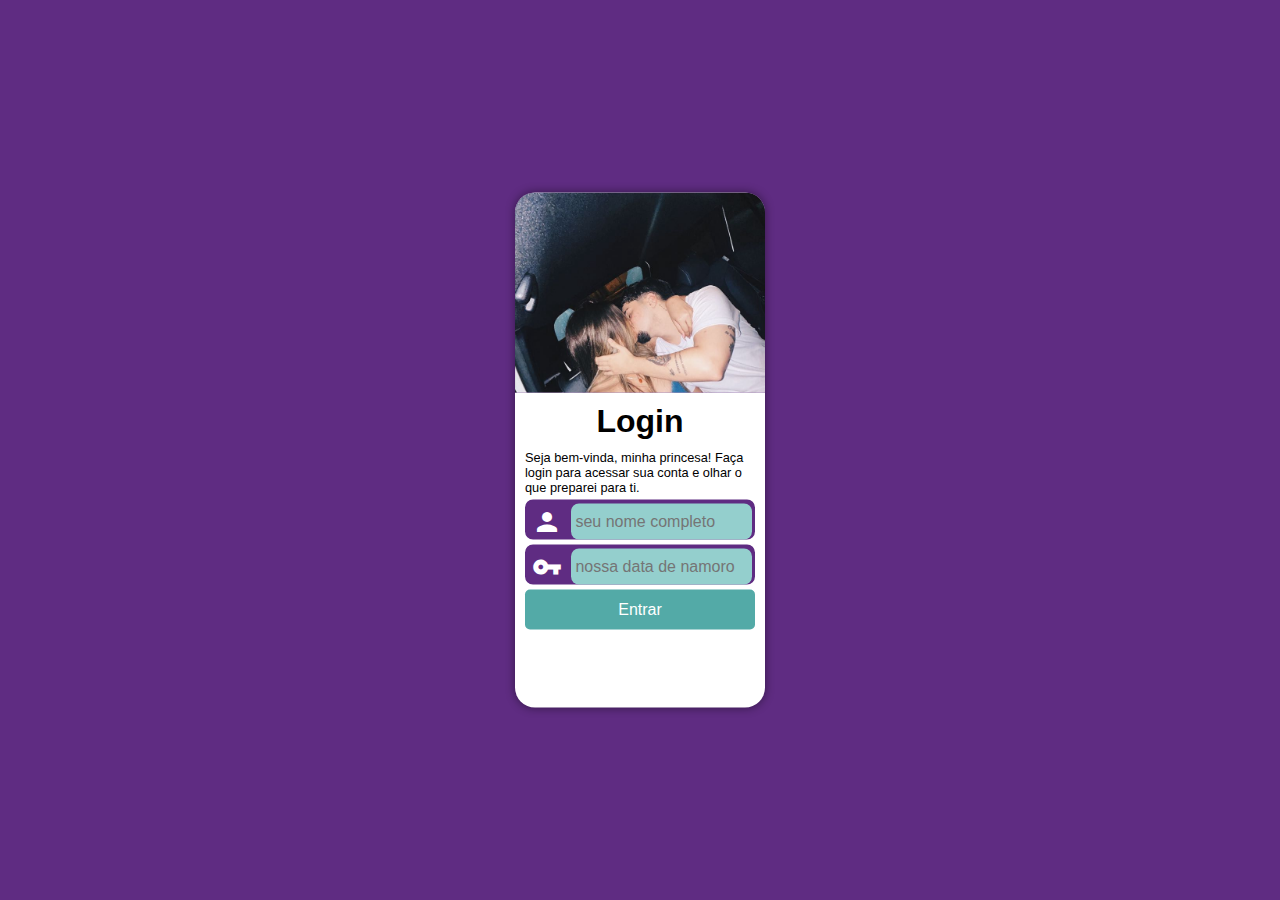
<file: index.html>
<!DOCTYPE html>
<html lang="pt-br">
<head>
    <meta charset="UTF-8">
    <meta name="viewport" content="width=device-width, initial-scale=1.0">
    <title>Login</title>
    <link href="https://fonts.googleapis.com/icon?family=Material+Icons" rel="stylesheet">
    <link rel="stylesheet" href="css/style-login.css">
    <link rel="shortcut icon" href="imagens/login.ico" type="image/x-icon">
</head>
<body>
    </main>
        <section id="login">
            <div id="imagem">
                <!-- Aqui vai a imagem nas CSS -->
            </div>
            <div id="formulario">
                <h1>Login</h1>
                <p>Seja bem-vinda, minha princesa! Faça login para acessar sua conta e olhar o que preparei para ti.</p>
                <form action="pag002.html" autocomplete="on">
                    <div class="campo">
                        <i class="material-icons">person</i>
                        <input type="text" name="login" id="ilogin" placeholder="seu nome completo" required>
                        <label for="ilogin">Login</label>
                    </div>
                    <div class="campo">
                        <i class="material-icons">vpn_keys</i>
                        <input type="password" name="senha" id="isenha" placeholder="nossa data de namoro" minlength="8" required>
                        <label for="isenha">Senha</label>
                    </div>
                    <input type="submit" value="Entrar">
                </form>
            </div>
        </section>
    </main>
</body>
</html>
</file>
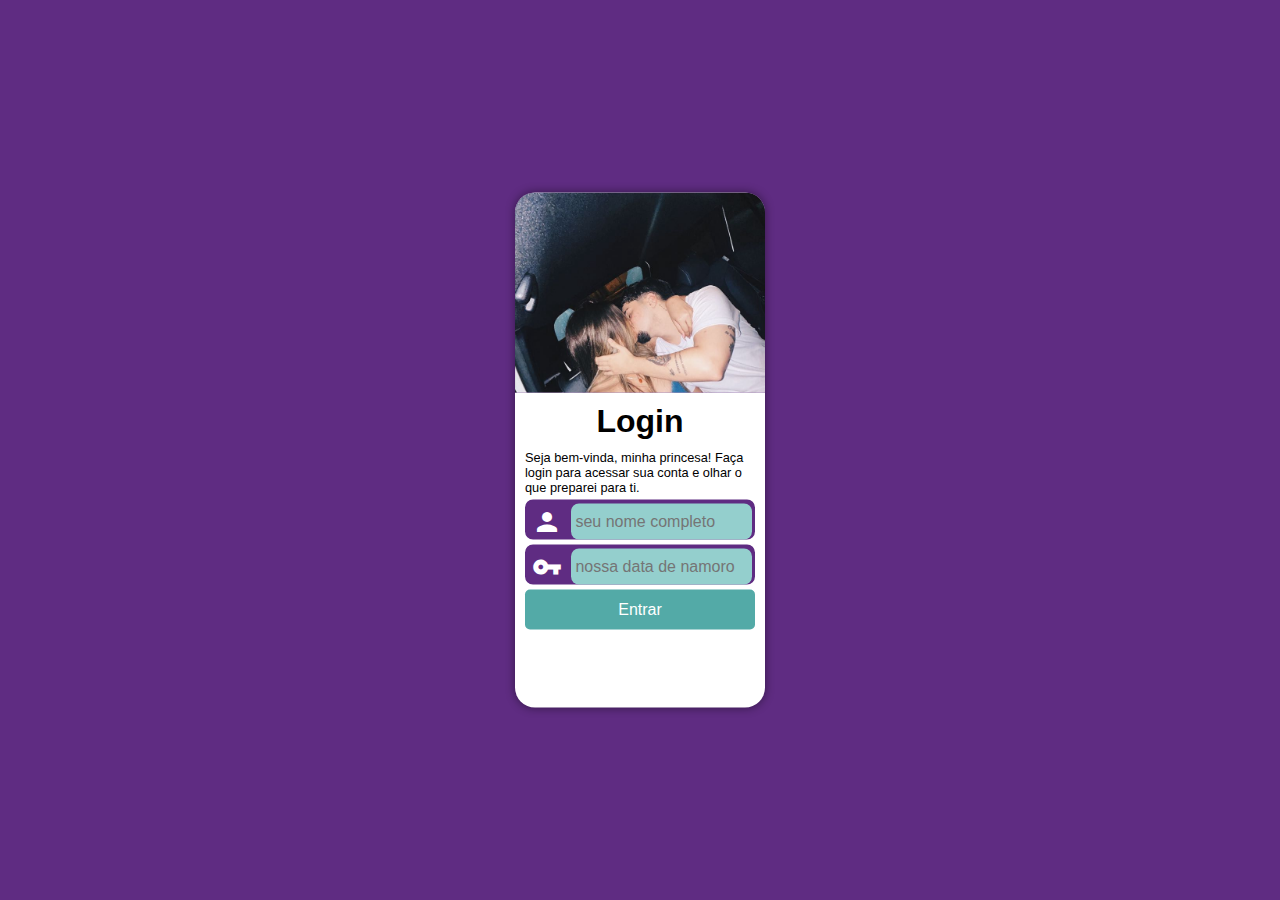
<file: html/index.html>
<!DOCTYPE html>
<html lang="pt-br">
<head>
    <meta charset="UTF-8">
    <meta name="viewport" content="width=device-width, initial-scale=1.0">
    <title>Login</title>
    <link href="https://fonts.googleapis.com/icon?family=Material+Icons" rel="stylesheet">
    <link rel="stylesheet" href="../css/style-login.css">
    <link rel="shortcut icon" href="../imagens/login.ico" type="image/x-icon">
</head>
<body>
    </main>
        <section id="login">
            <div id="imagem">
                <!-- Aqui vai a imagem nas CSS -->
            </div>
            <div id="formulario">
                <h1>Login</h1>
                <p>Seja bem-vinda, minha princesa! Faça login para acessar sua conta e olhar o que preparei para ti.</p>
                <form action="../html/pag002.html" autocomplete="on">
                    <div class="campo">
                        <i class="material-icons">person</i>
                        <input type="text" name="login" id="ilogin" placeholder="seu nome completo" required>
                        <label for="ilogin">Login</label>
                    </div>
                    <div class="campo">
                        <i class="material-icons">vpn_keys</i>
                        <input type="password" name="senha" id="isenha" placeholder="nossa data de namoro" minlength="8" required>
                        <label for="isenha">Senha</label>
                    </div>
                    <input type="submit" value="Entrar">
                </form>
            </div>
        </section>
    </main>
</body>
</html>
</file>
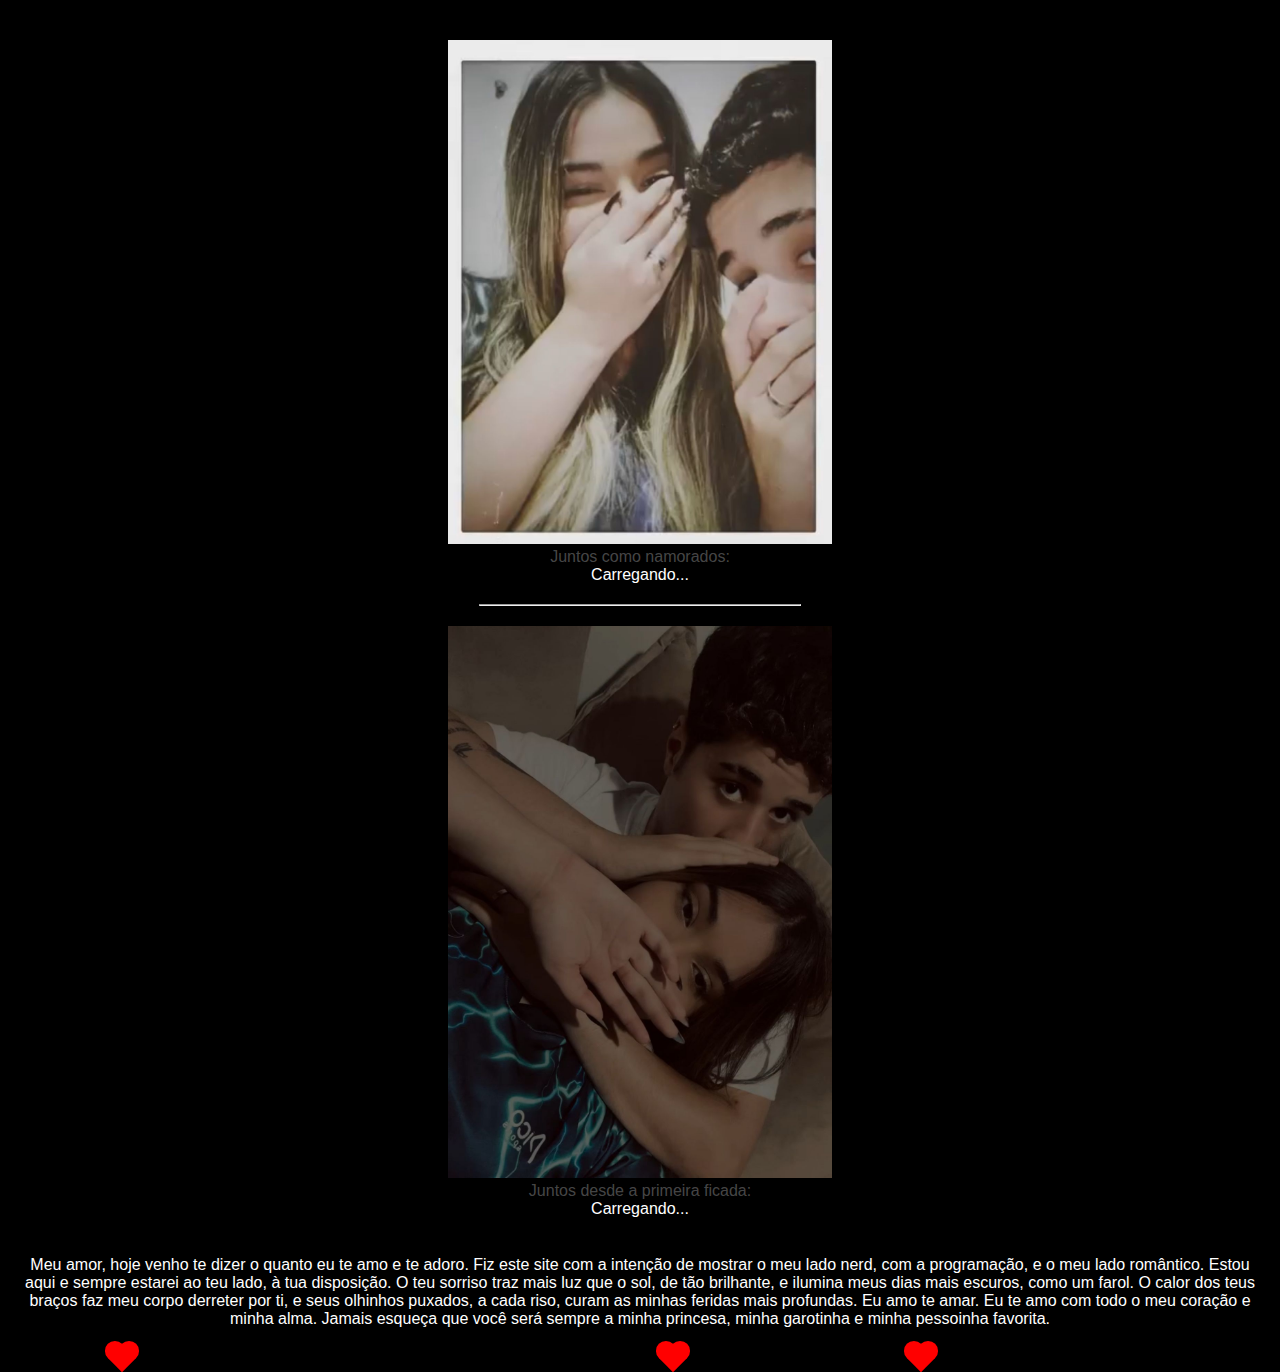
<file: pag002.html>
<!DOCTYPE html>
<html lang="pt-br">
  <head>
    <meta charset="UTF-8" />
    <meta name="viewport" content="width=device-width, initial-scale=1.0" />
    <title>NossoAmor</title>
    <link rel="shortcut icon" href="imagens/favicon.ico" type="image/x-icon" />
    <link rel="stylesheet" href="css/style-pag002.css" />

    <script>
      function calcularDiferenca(inicio) {
        const agora = new Date();
        let diff = Math.floor((agora - inicio) / 1000); // Diferença em segundos

        const anos = Math.floor(diff / (60 * 60 * 24 * 365));
        diff %= 60 * 60 * 24 * 365;

        const meses = Math.floor(diff / (60 * 60 * 24 * 30));
        diff %= 60 * 60 * 24 * 30;

        const dias = Math.floor(diff / (60 * 60 * 24));
        diff %= 60 * 60 * 24;

        const horas = Math.floor(diff / (60 * 60));
        diff %= 60 * 60;

        const minutos = Math.floor(diff / 60);
        const segundos = diff % 60;

        return { anos, meses, dias, horas, minutos, segundos };
      }

      function atualizarContador(id, dataInicio) {
        const { anos, meses, dias, horas, minutos, segundos } =
          calcularDiferenca(dataInicio);
        document.getElementById(
          id
        ).textContent = `${anos} anos, ${meses} meses, ${dias} dias, ${horas} horas, ${minutos} minutos, ${segundos} segundos`;
      }

      function iniciarContadores() {
        const dataInicio1 = new Date("May 15, 2024 00:00:00");
        const dataInicio2 = new Date("March 13, 2024 00:00:00");

        setInterval(() => atualizarContador("contador1", dataInicio1), 1000);
        setInterval(() => atualizarContador("contador2", dataInicio2), 1000);
      }

      window.onload = iniciarContadores;

      function criarCoracao() {
        const coracao = document.createElement("div");
        coracao.classList.add("heart");

        // Define a posição inicial aleatória
        coracao.style.left = Math.random() * 100 + "vw";

        // Define uma velocidade de queda aleatória
        coracao.style.animationDuration = Math.random() * 3 + 2 + "s";

        // Adiciona o coração ao body
        document.body.appendChild(coracao);

        // Remove o coração após a animação terminar
        setTimeout(() => {
          coracao.remove();
        }, 5000);
      }

      // Cria um novo coração a cada 300ms
      setInterval(criarCoracao, 200);
    </script>
  </head>
  <body>
    <div id="foto1">
      <img
        src="imagens/namoro.jpg"
        alt="foto casal namoro"
        height="30%"
        width="30%"
        no-repeat
      />
    </div>
    <p>Juntos como namorados:</p>
    <div id="contador1">Carregando...</div>

    <hr />

    <div id="foto2">
      <img
        src="imagens/ficada.jpg"
        alt="foto casal primeira ficada"
        height="30%"
        width="30%"
        no-repeat
      />
    </div>
    <p>Juntos desde a primeira ficada:</p>
    <div id="contador2">Carregando...</div>
    <br />

    <div id="dec">
      <p id="text">
        Meu amor, hoje venho te dizer o quanto eu te amo e te adoro. Fiz este
        site com a intenção de mostrar o meu lado nerd, com a programação, e o
        meu lado romântico. Estou aqui e sempre estarei ao teu lado, à tua
        disposição. O teu sorriso traz mais luz que o sol, de tão brilhante, e
        ilumina meus dias mais escuros, como um farol. O calor dos teus braços
        faz meu corpo derreter por ti, e seus olhinhos puxados, a cada riso,
        curam as minhas feridas mais profundas. Eu amo te amar. Eu te amo com
        todo o meu coração e minha alma. Jamais esqueça que você será sempre a
        minha princesa, minha garotinha e minha pessoinha favorita.
      </p>
    </div>
  </body>
</html>
</file>
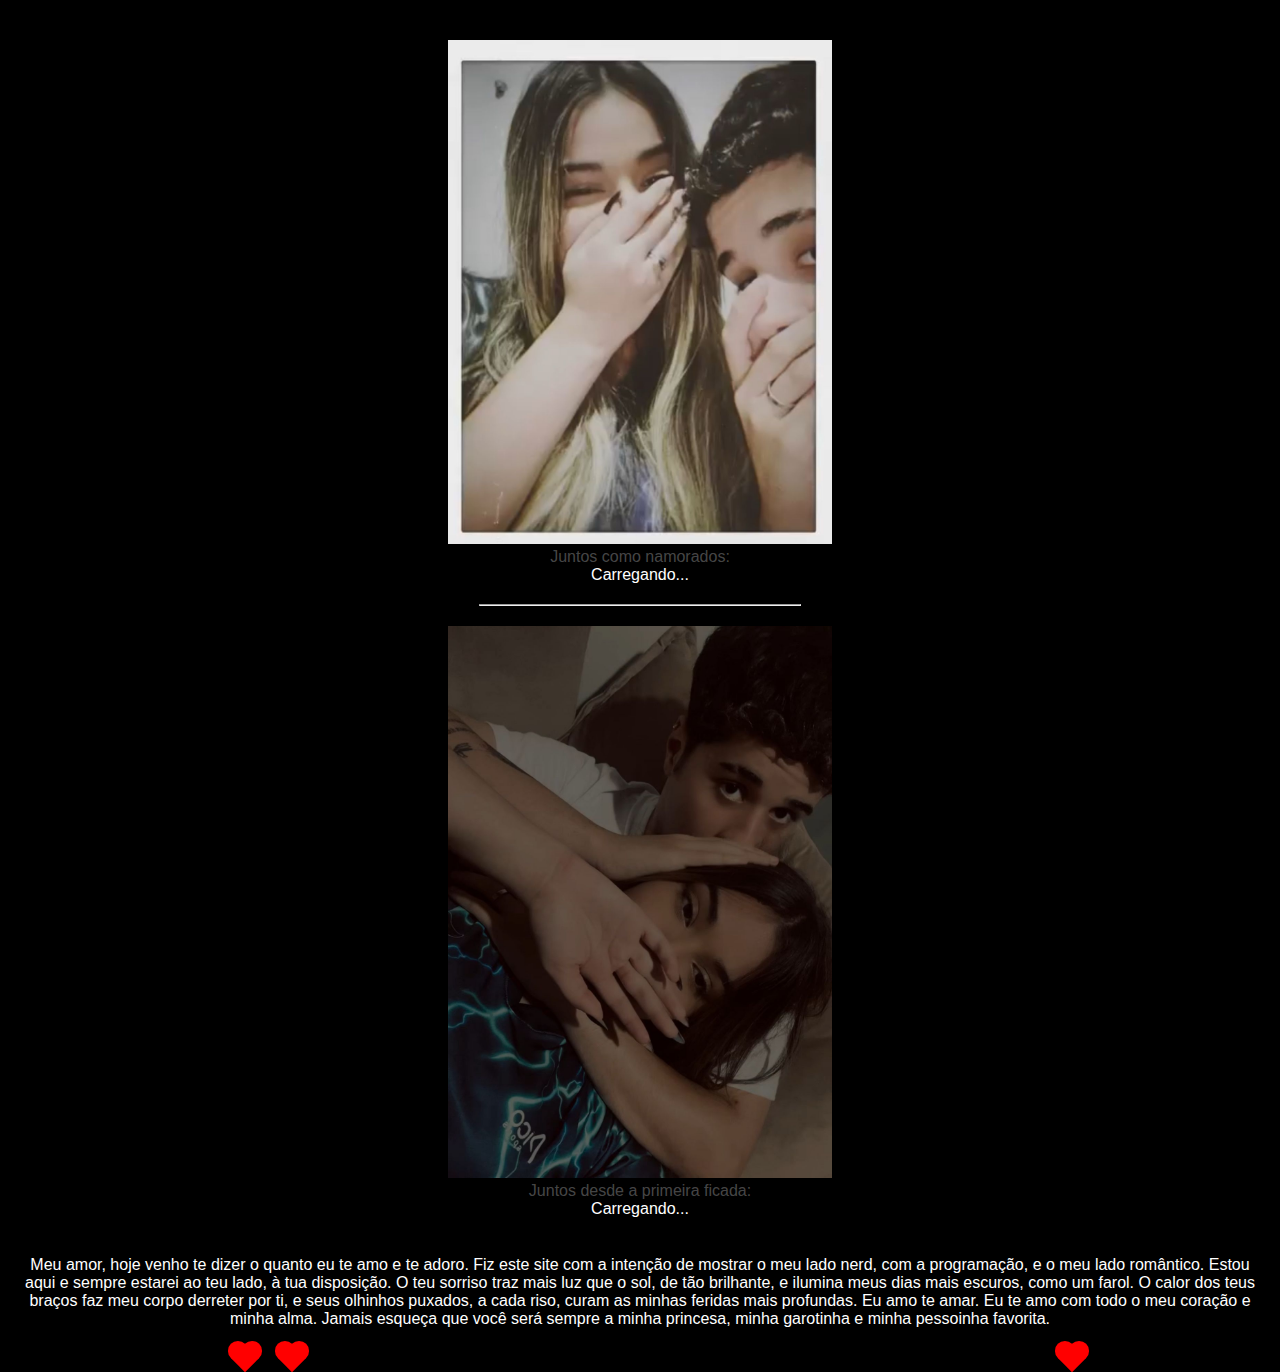
<file: html/pag002.html>
<!DOCTYPE html>
<html lang="pt-br">
  <head>
    <meta charset="UTF-8" />
    <meta name="viewport" content="width=device-width, initial-scale=1.0" />
    <title>NossoAmor</title>
    <link
      rel="shortcut icon"
      href="../imagens/favicon.ico"
      type="image/x-icon"
    />
    <link rel="stylesheet" href="../css/style-pag002.css" />

    <script>
      function calcularDiferenca(inicio) {
        const agora = new Date();
        let diff = Math.floor((agora - inicio) / 1000); // Diferença em segundos

        const anos = Math.floor(diff / (60 * 60 * 24 * 365));
        diff %= 60 * 60 * 24 * 365;

        const meses = Math.floor(diff / (60 * 60 * 24 * 30));
        diff %= 60 * 60 * 24 * 30;

        const dias = Math.floor(diff / (60 * 60 * 24));
        diff %= 60 * 60 * 24;

        const horas = Math.floor(diff / (60 * 60));
        diff %= 60 * 60;

        const minutos = Math.floor(diff / 60);
        const segundos = diff % 60;

        return { anos, meses, dias, horas, minutos, segundos };
      }

      function atualizarContador(id, dataInicio) {
        const { anos, meses, dias, horas, minutos, segundos } =
          calcularDiferenca(dataInicio);
        document.getElementById(
          id
        ).textContent = `${anos} anos, ${meses} meses, ${dias} dias, ${horas} horas, ${minutos} minutos, ${segundos} segundos`;
      }

      function iniciarContadores() {
        const dataInicio1 = new Date("May 15, 2024 00:00:00");
        const dataInicio2 = new Date("March 13, 2024 00:00:00");

        setInterval(() => atualizarContador("contador1", dataInicio1), 1000);
        setInterval(() => atualizarContador("contador2", dataInicio2), 1000);
      }

      window.onload = iniciarContadores;

      function criarCoracao() {
        const coracao = document.createElement("div");
        coracao.classList.add("heart");

        // Define a posição inicial aleatória
        coracao.style.left = Math.random() * 100 + "vw";

        // Define uma velocidade de queda aleatória
        coracao.style.animationDuration = Math.random() * 3 + 2 + "s";

        // Adiciona o coração ao body
        document.body.appendChild(coracao);

        // Remove o coração após a animação terminar
        setTimeout(() => {
          coracao.remove();
        }, 5000);
      }

      // Cria um novo coração a cada 300ms
      setInterval(criarCoracao, 200);
    </script>
  </head>
  <body>
    <div id="foto1">
      <img
        src="../imagens/namoro.jpg"
        alt="foto casal namoro"
        height="30%"
        width="30%"
        no-repeat
      />
    </div>
    <p>Juntos como namorados:</p>
    <div id="contador1">Carregando...</div>

    <hr />

    <div id="foto2">
      <img
        src="../imagens/ficada.jpg"
        alt="foto casal primeira ficada"
        height="30%"
        width="30%"
        no-repeat
      />
    </div>
    <p>Juntos desde a primeira ficada:</p>
    <div id="contador2">Carregando...</div>
    <br />

    <div id="dec">
      <p id="text">
        Meu amor, hoje venho te dizer o quanto eu te amo e te adoro. Fiz este
        site com a intenção de mostrar o meu lado nerd, com a programação, e o
        meu lado romântico. Estou aqui e sempre estarei ao teu lado, à tua
        disposição. O teu sorriso traz mais luz que o sol, de tão brilhante, e
        ilumina meus dias mais escuros, como um farol. O calor dos teus braços
        faz meu corpo derreter por ti, e seus olhinhos puxados, a cada riso,
        curam as minhas feridas mais profundas. Eu amo te amar. Eu te amo com
        todo o meu coração e minha alma. Jamais esqueça que você será sempre a
        minha princesa, minha garotinha e minha pessoinha favorita.
      </p>
    </div>
  </body>
</html>
</file>
<file: css/style-login.css>
@charset "UTF-8";

/*
    Paleta de cores
    Verde: #49a09d
    Lilás: #5f2c82
*/

* {
  font-family: -apple-system, BlinkMacSystemFont, "Segoe UI", Roboto, Oxygen,
    Ubuntu, Cantarell, "Open Sans", "Helvetica Neue", sans-serif;
  padding: 0px;
  margin: 0px;
  box-sizing: border-box;
}

body,
html {
  background-color: #5f2c82;
  height: 100vh;
  width: 100vw;
}

main {
  position: relative;
  height: 100vh;
  width: 100vw;
}

section#login {
  position: absolute;
  top: 50%;
  left: 50%;
  overflow: hidden;

  background-color: white;
  width: 250px;
  height: 515px;
  border-radius: 20px;
  box-shadow: 0px 0px 10px rgba(0, 0, 0, 0.45);

  transform: translate(-50%, -50%);
  transition: width 0.3s, height 0.3s;
  transition-timing-function: ease;
}

section#login > div#imagem {
  display: block;
  background: #5f2c82 url(../imagens/login.jpg) repeat;
  background-size: cover;
  background-position: center;
  height: 200px;
}

section#login > div#formulario {
  display: block;
  padding: 10px;
}

div#formulario > h1 {
  text-align: center;
  margin-bottom: 10px;
}

div#formulario > p {
  font-size: 0.8em;
}

form > div.campo {
  background-color: #5f2c82;
  border: 2px solid #5f2c82;
  display: block;
  width: 100%;
  height: 40px;
  border-radius: 8px;
  margin: 5px 0px;
}

div.campo > label {
  display: none;
}

div.campo > i {
  color: white;
  /*background-color: black;*/
  font-size: 1.9em;
  width: 40px;
  padding: 5px;
}

div.campo > input {
  background-color: #94cfcd;
  font-size: 1em;
  /*width: 95%;*/
  width: calc(100% - 45px);
  height: 100%;
  border: 0px;
  border-radius: 8px;
  padding: 4px;
  transform: translateY(-10px);
}

div.campo > input:focus-within {
  background-color: white;
  border: none;
}

form > input[type="submit"] {
  display: block;
  font-size: 1em;
  width: 100%;
  height: 40px;
  background-color: #53aaa7;
  color: white;
  border: none;
  border-radius: 5px;
  cursor: pointer;
}

form > input[type="submit"]:hover {
  background-color: #2d6462;
}

form > a.botao {
  display: block;
  text-align: center;
  font-size: 1em;
  width: 100%;
  height: 40px;
  padding-top: 5px;
  margin-top: 5px;
  background-color: white;
  color: #2d6462;
  border: 1px solid #49a09d;
  border-radius: 7px;
  text-decoration: none;
}

form > a.botao:hover {
  background-color: #6cd3cf;
}

form > a.botao > i {
  font-size: 0.8em;
}
</file>
<file: css/style-pag002.css>
@charset "UTF-8";

* {
  padding: 0px;
  margin: 0px;
}

body,
html {
  font-family: Arial, Helvetica, sans-serif;
  background-color: black;
  color: white;
}

#foto1 {
  margin-top: 20px;
  padding-top: 20px;
  text-align: center;
}

#foto2 {
  text-align: center;
}
#contador1,
#contador2 {
  text-align: center;
}

p {
  text-align: center;
  color: rgba(128, 128, 128, 0.555);
}

hr {
  width: 25%; /* Ocupa 100% da largura em dispositivos móveis */
  margin: 20px auto; /* Margem reduzida */
}

div#dec {
  text-align: center;
}

p#text {
  margin: 10px;
  padding: 10px;
  text-align: center;
  color: white;
}

/* Estilo do coração */
.heart {
  position: absolute;
  width: 20px;
  height: 20px;
  background-color: red;
  transform: rotate(45deg);
  animation: fall linear infinite;
}

/* Parte de cima do coração (circulo) */
.heart::before,
.heart::after {
  content: "";
  position: absolute;
  width: 20px;
  height: 20px;
  background-color: red;
  border-radius: 50%;
}

.heart::before {
  top: -10px;
  left: 0;
}

.heart::after {
  top: 0;
  left: -10px;
}

@keyframes fall {
  0% {
    top: -10%;
    opacity: 1;
  }
  100% {
    top: 110%;
    opacity: 0;
  }
}
</file>
